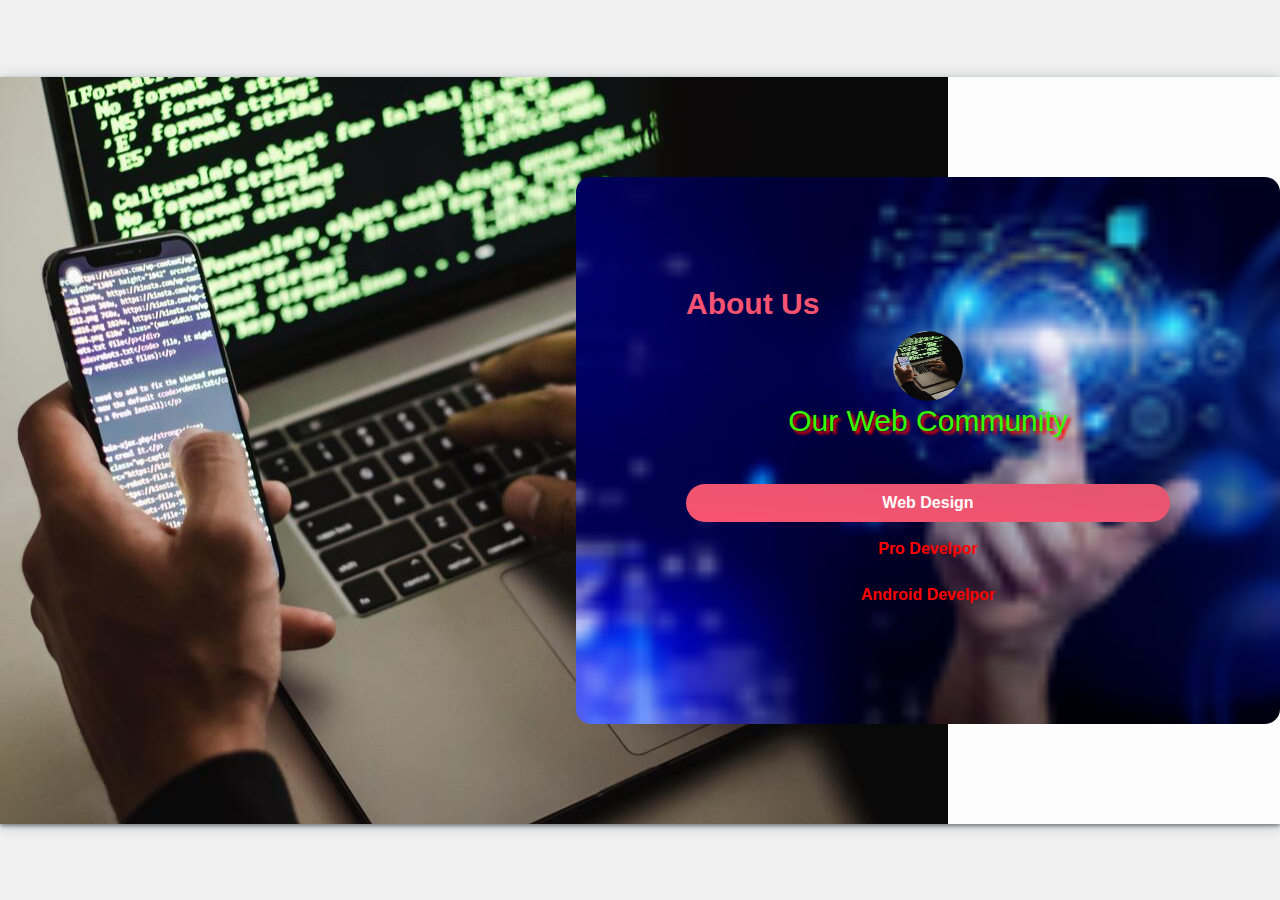
<file: about.html>
<!DOCTYPE html>
<html lang="en"><head>
    <meta charset="UTF-8">
    <meta name="viewport" content="width=device-width, initial-scale=1.0">
    <title>About Us Page</title>
    <link rel="stylesheet" href="about.css">
<input type="hidden" id="_w_simile" data-inspect-config="3"><script type="text/javascript" src="chrome-extension://dbjbempljhcmhlfpfacalomonjpalpko/scripts/inspector.js"></script></head>

<body>
    <div class="about-section">
        <div class="inner-container">
            <h1>About Us</h1>
            <p class="text">

                <img src="images/about/pic.jpg" style="border-radius: 50px; height: 70px; width: 70px;" alt=""><br>

                Our Web Community


            </p>
            <div class="skills">
                <span class="activated">Web Design</span>
                <span>Pro Develpor</span>
                <span>Android Develpor</span>
            </div>
        </div>
    </div>


</body></html>
</file>
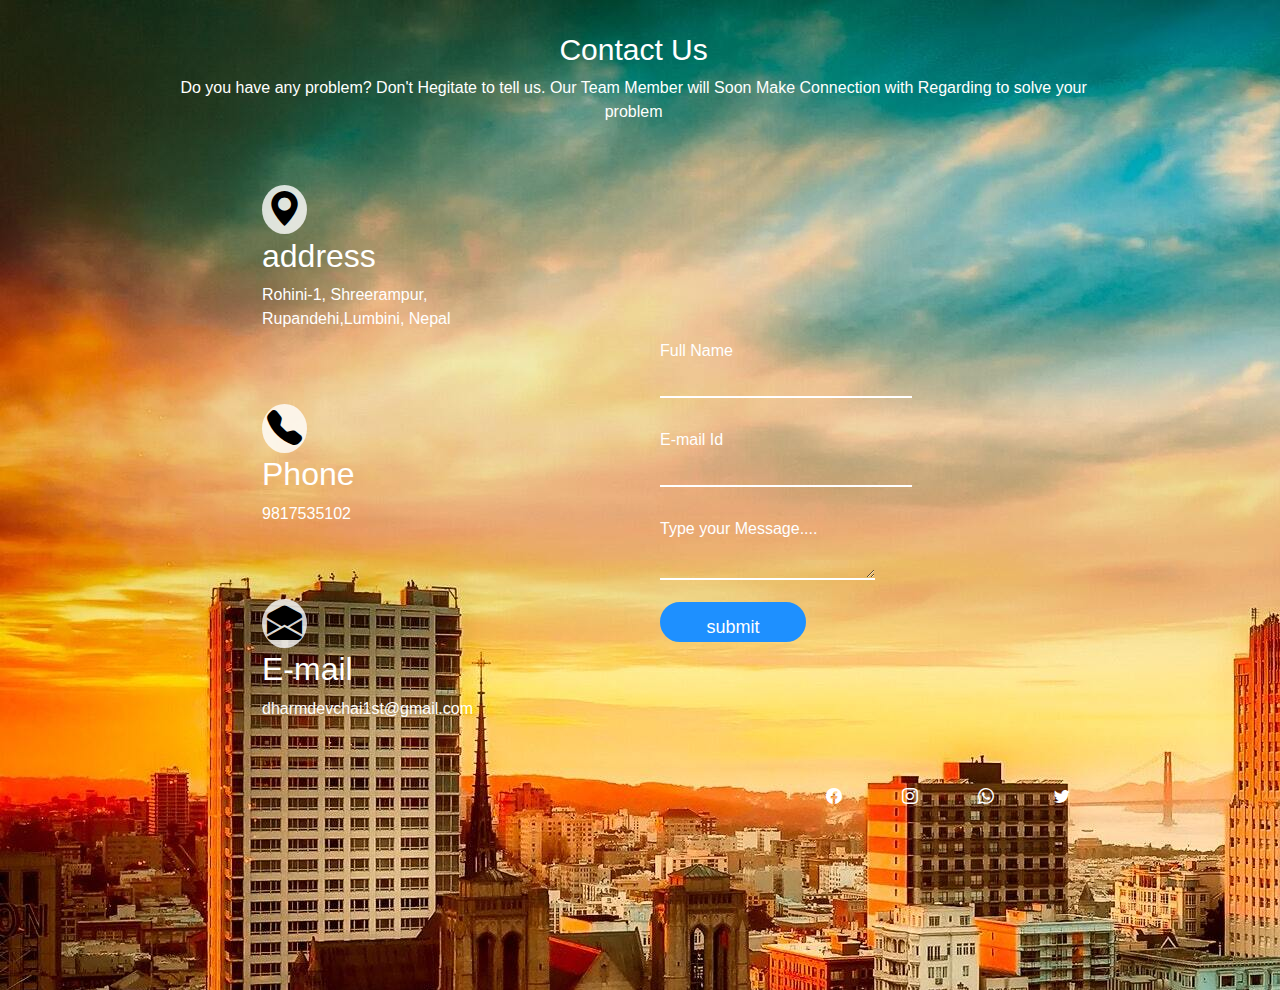
<file: contact_us.html>
<!DOCTYPE html>
<html lang="en"><head>
    <meta charset="UTF-8">
    <meta name="viewport" content="width=device-width, initial-scale=1.0">
    <title>Our e-Store</title>
    <link rel="stylesheet" href="icons-1.8.1\font\bootstrap-icons.css">

    <link rel="stylesheet" href="contact.css">
    <link href="bootstrap-5.1.3-dist/css/bootstrap.min.css" rel="stylesheet" integrity="sha384-1BmE4kWBq78iYhFldvKuhfTAU6auU8tT94WrHftjDbrCEXSU1oBoqyl2QvZ6jIW3" crossorigin="anonymous">

    
<input type="hidden" id="_w_simile" data-inspect-config="3"><script type="text/javascript" src="chrome-extension://dbjbempljhcmhlfpfacalomonjpalpko/scripts/inspector.js"></script></head>
<body style="">
    <div class="container">
        <header>
            <h1>Contact Us</h1>
            <p>Do you have any problem? Don't Hegitate to tell us. Our Team Member will Soon Make Connection with Regarding to solve your problem

			</p>
        </header>
        <div class="content">
            <div class="content-form">
                <section>
                    <i class="bi bi-geo-alt-fill" style="font-size:35px;    padding: 5px;" aria-hidden="true"></i>
                    <h2>address</h2>
                    <p>
					Rohini-1, Shreerampur, <br>Rupandehi,Lumbini, Nepal
                         <br>
                       
                    </p>
                </section>

                <section>
                    <i class="bi bi-telephone-fill" style="font-size:35px;    padding: 5px;" aria-hidden="true"></i>
                    <h2>Phone</h2>
                    <p>9817535102</p>
                </section>

                <section>
                    <i class="bi bi-envelope-open-fill" style="font-size:35px;    padding: 5px;" aria-hidden="true"></i>
                    <h2>E-mail</h2>
                    <p>dharmdevchai1st@gmail.com</p>
                </section>
            </div>
        </div>

      <form action="actions/contact.html" method="GET">
        <div class="form">
            <div class="right">
              <div class="contact-form">
                  <input type="text" name="name" required="">
                  <span>Full Name</span>
              </div>
  
              <div class="contact-form">
                  <input type="email" name="email" required="">
                  <span>E-mail Id</span>
              </div>
              <div class="contact-form">
                  <textarea name="message">                    
                  </textarea>
                  <span> Type your Message....</span>
              </div>
  
              <div class="contact-form">
                  <input type="submit" style="    border-radius: 35px;" name="submit" value="submit">
              </div>
             
            </div>
        </div>
    </form>
        <div class="media">
            <li><a href="https://www.facebook.com/Dharmdev.np/"><i class="bi bi-facebook" aria-hidden="true"></i></a><a></a></li><a>
            </a><li><a></a><a href="https://www.instagram.com/dharmdevchai/"><i class="bi bi-instagram" aria-hidden="true"></i></a><a></a></li><a>
            </a><li><a></a><a href="https://web.whatsapp.com/9817535102"><i class="bi bi-whatsapp" aria-hidden="true"></i></a><a></a></li><a>
            </a><li><a></a><a href="https://twitter.com/ChaiDharmdev"><i class="bi bi-twitter" aria-hidden="true"></i></a><a></a></li><a>
        </a></div><a>
    </a></div><a>    

</a></body></html>
</file>
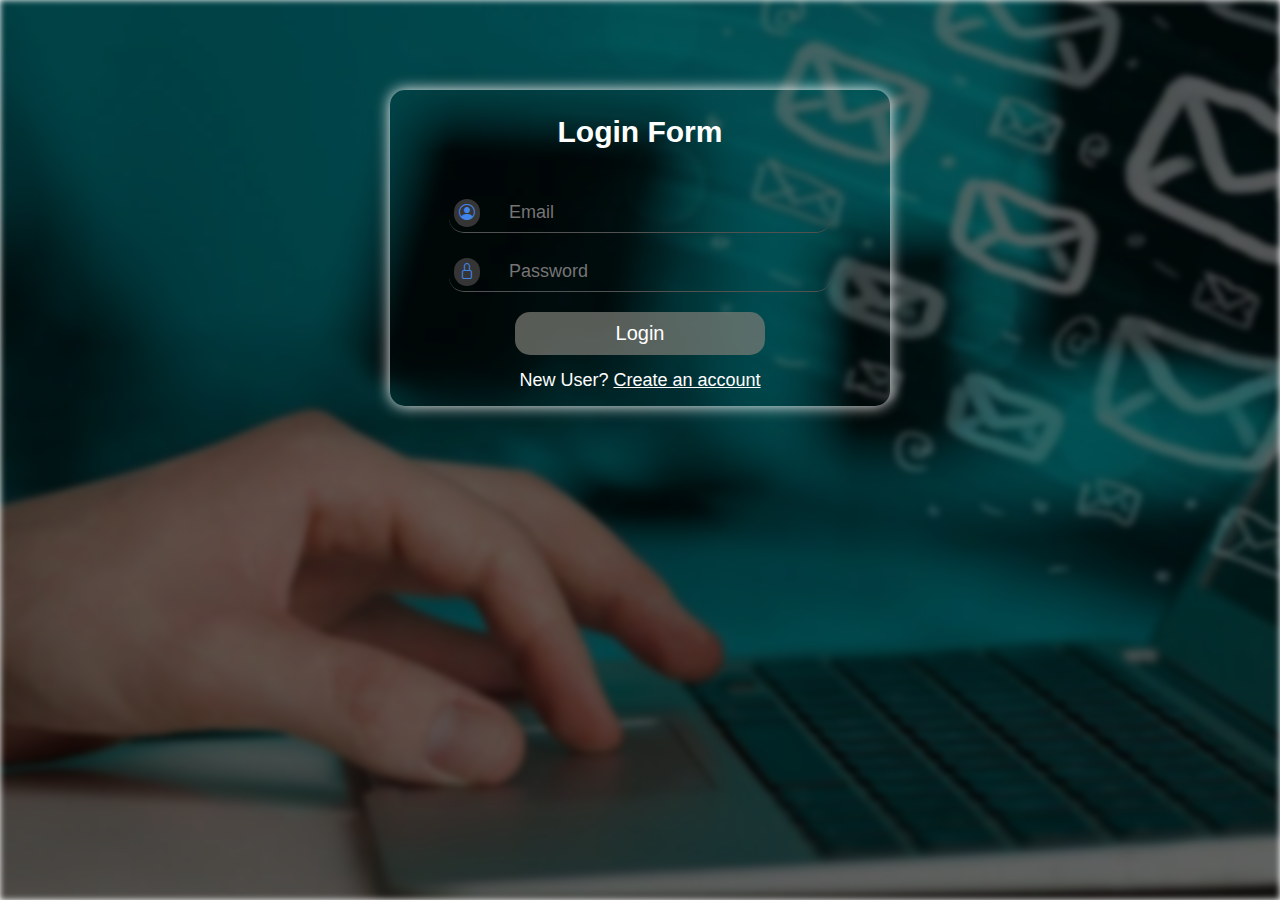
<file: login.html>
<!DOCTYPE html>
<html lang="en"><head>

    <meta charset="UTF-8">
    <meta http-equiv="X-UA-Compatible" content="IE=edge">
    <meta name="viewport" content="width=device-width, initial-scale=1.0">
    <link rel="stylesheet" type="text/css" href="login_registration.css">
    <!-- For icons  -->
    <link rel="stylesheet" href="icons-1.8.1\font\bootstrap-icons.css">
   <title>Login form</title>
    
<script>
function validate_login_form(){
       
	   var password=document.login_form.pass.value;
	   if(password.length<8){
		   alert("Password length must have atleast 8 character..");
		  return false;
	   }else{
		   return ture;
	   }
   }</script>
<input type="hidden" id="_w_simile" data-inspect-config="3"><script type="text/javascript" src="chrome-extension://dbjbempljhcmhlfpfacalomonjpalpko/scripts/inspector.js"></script></head>

<body>
    <div class="background"></div>
    <div class="container">
        <h2>Login Form</h2><center>
        </center>
        <form action="actions/verify.html" method="POST" onsubmit="return validate_login_form()" name="login_form">
            <div class="form-item">
            <span class="bi bi-person-circle"></span>
                <input type="email" name="email" id="text" placeholder="Email" required="">
            </div>

            <div class="form-item">
            <span class="bi bi-lock"></span>
                <input type="password" name="pass" id="password" placeholder="Password" required="">

            </div>

            <button type="submit" name="login"> Login </button>
        
            <div class="options">
                <!--Other Option For Login -->
            </div>
            <p>New User? <a href="registration.html">Create an account</a></p>
        </form>

    </div>









</body></html>
</file>
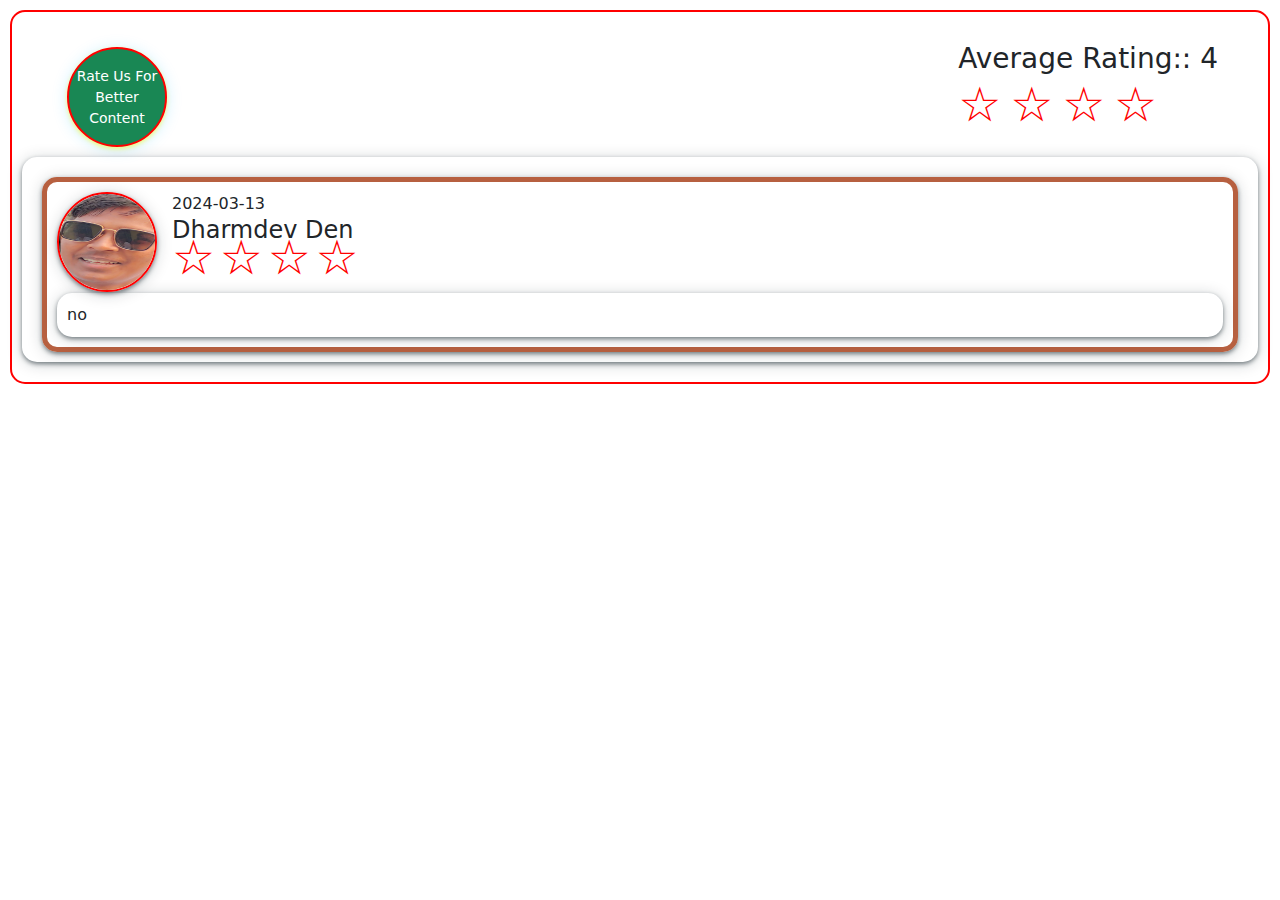
<file: rate.html>
<html lang="en" dir="ltr"><head>
  <meta charset="utf-8">

  <title>Star Rating to Our e-Store</title>
  <link rel="stylesheet" href="icons-1.8.1\font\bootstrap-icons.css">
  <link href="bootstrap-5.1.3-dist/css/bootstrap.min.css" rel="stylesheet" integrity="sha384-1BmE4kWBq78iYhFldvKuhfTAU6auU8tT94WrHftjDbrCEXSU1oBoqyl2QvZ6jIW3" crossorigin="anonymous">
  <link rel="stylesheet" href="rate.css">
  <script src="bootstrap-5.1.3-dist/js/myjquery.js"></script>
  <script src="bootstrap-5.1.3-dist/js/bootstrap.bundle.min.js" integrity="sha384-ka7Sk0Gln4gmtz2MlQnikT1wXgYsOg+OMhuP+IlRH9sENBO0LRn5q+8nbTov4+1p" crossorigin="anonymous"></script>
<input type="hidden" id="_w_simile" data-inspect-config="3"><script type="text/javascript" src="chrome-extension://dbjbempljhcmhlfpfacalomonjpalpko/scripts/inspector.js"></script></head>
<body>
  <div class="contain">
      <div class="write_review">
      <button style="margin-top:5px;margin-left:5px;" type="button" data-bs-toggle="modal" data-bs-target="#rate" data-id="1" class=" rate_btn btn btn-sm btn-success">Rate Us For Better Content</button>
      <h3 style="margin-left:5px;">Average Rating::  4<br> <label style="color:red; cursor: pointer;margin-top: 0;
  margin-bottom: 0;font-size:xxx-large;
">☆</label> <label style="color:red; cursor: pointer;margin-top: 0;
  margin-bottom: 0;font-size:xxx-large;
">☆</label> <label style="color:red; cursor: pointer;margin-top: 0;
  margin-bottom: 0;font-size:xxx-large;
">☆</label> <label style="color:red; cursor: pointer;margin-top: 0;
  margin-bottom: 0;font-size:xxx-large;
">☆</label><!--31-->
      
      </h3></div>
 
  
   



  

<div class="reviews">
 


<div class="review">
      <div class="user">
          <img class="img" src="images/users/Dharmdev.png">
          <div class="data">
              <p>2024-03-13</p>
              <h4>Dharmdev Den</h4>
              <form name="star_form">
              <p style="font-size:20px;" name="p_star" value="4"> <sup> <label style="color:red; cursor: pointer;margin-top: 0;
                  margin-bottom: 0;font-size:xxx-large;
              ">☆</label> <label style="color:red; cursor: pointer;margin-top: 0;
                  margin-bottom: 0;font-size:xxx-large;
              ">☆</label> <label style="color:red; cursor: pointer;margin-top: 0;
                  margin-bottom: 0;font-size:xxx-large;
              ">☆</label> <label style="color:red; cursor: pointer;margin-top: 0;
                  margin-bottom: 0;font-size:xxx-large;
              ">☆</label>   </sup> 
              </p>
              </form>
              
          </div>
      </div>
      <div class="comment">
          no 
      </div>
      
  </div>






</div>



  </div>

<div class="modal fade" id="rate">
  <div class="modal-dialog">
      <div class="modal-content">
          <div class="modal-header">
              <h4 class="modal-title"><b>Rate Us</b></h4>
            <button type="button" class="btn-close" data-bs-dismiss="modal" aria-label="Close">
              </button>
            
          </div>
          <div class="modal-body">
              <form action="actions/rate.html" method="GET" onsubmit="return check_review()" name="rate_form">
               <div class="rating">
                 

                  <input type="radio" name="star" value="5" id="5"><label for="5">☆</label>
                  <input type="radio" name="star" value="4" id="4"><label for="4">☆</label>
                  <input type="radio" name="star" value="3" id="3"><label for="3">☆</label>
                  <input type="radio" name="star" value="2" id="2"><label for="2">☆</label>
                  <input type="radio" name="star" value="1" id="1"><label for="1">☆</label>
              </div>
              
              <div class="row">
                   <div class="">
                      <div class="">
                          <h2 style="color:red;">Review</h2>

                      </div>
                  </div>
              </div>
              <div class="row">
                       <div class="">
                          <textarea type="text" name="review" class="input" placeholder="Write your review" v-model="newItem" @keyup.enter="addItem()"></textarea>
                      </div><!-- End col -->
              </div>

          </form></div>
          <div class="modal-footer">
              <button type="button" class="btn btn-default btn-flat pull-left" data-bs-dismiss="modal"><i class="bi bi-close"></i> Close</button>
              <button type="submit" class="btn btn-success btn-flat" name="rate" value="rate"><i class="bi bi-check-square-o"></i> Save</button>
          </div>
          
      </div>
  </div>
</div>





<script>
  function check_review(){
    var review=document.rate_form.review.value;
    var star=document.rate_form.star.value;
    if( star==""){
      alert("Atleast One STAR Need to Give review");
      return false;
    
     }else   if(review==""){
      alert("Review  Should not be Null");
      return false;
    }else{
      return true;
     }
   }

  </script>

</body></html>
</file>
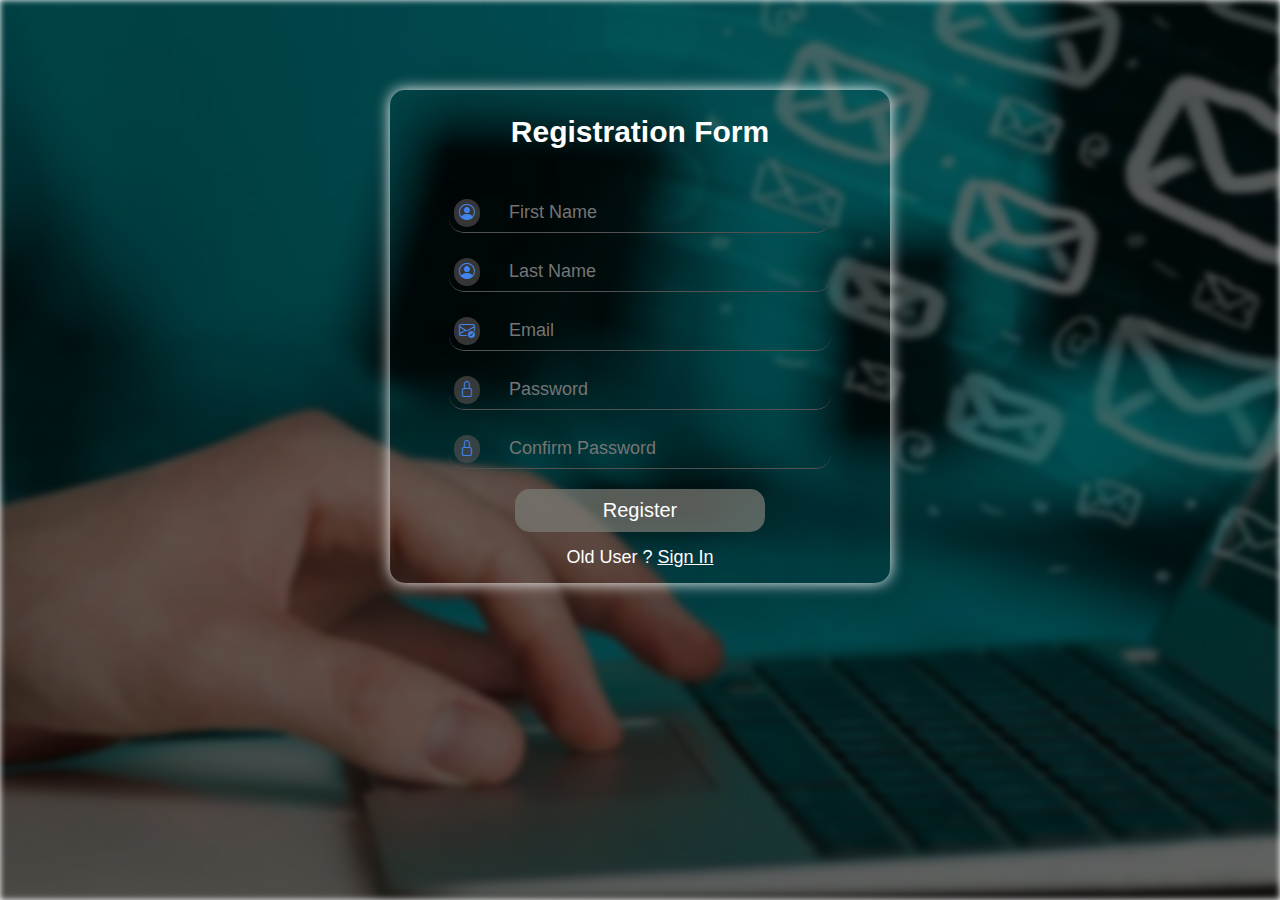
<file: registration.html>
<!DOCTYPE html>
<html lang="en"><head>
  <meta charset="UTF-8">
  <meta http-equiv="X-UA-Compatible" content="IE=edge">
  <meta name="viewport" content="width=device-width, initial-scale=1.0">
  <link rel="stylesheet" type="text/css" href="login_registration.css">
 <!-- For  icons  -->
 <link rel="stylesheet" href="icons-1.8.1\font\bootstrap-icons.css">
 <script>
    function validate_registration_form(){
var password=document.registration_form.password.value;
var repassword=document.registration_form.repassword.value;
if(password.length<8){
alert("Password length must have atleat 8 characters.");
return false;
}else if(password!=repassword) {
  alert("Unmatched passwords");
  return false;
}else{
  return true;
}}
    </script>
  <title>Registration form</title>
<input type="hidden" id="_w_simile" data-inspect-config="3"><script type="text/javascript" src="chrome-extension://dbjbempljhcmhlfpfacalomonjpalpko/scripts/inspector.js"></script></head>

<body>
  <div class="background"></div>
    <div class="container">
      <h2>Registration Form</h2>

      
  
      <form action="actions/register.html" method="POST" name="registration_form" onsubmit=" return validate_registration_form()">

          <div class="form-item">
          <span class="bi bi-person-circle"></span>
              <input type="text" name="firstname" id="firstname" placeholder="First Name" required="">
          </div>
          <div class="form-item">
          <span class="bi bi-person-circle"></span>
              <input type="text" name="lastname" id="lastname" placeholder="Last Name">
          </div>
          <div class="form-item">
          <span class="bi bi-envelope-check"></span>
              <input type="email" name="email" id="email" placeholder="Email" required="">
          </div>
          <div class="form-item">
          <span class="bi bi-lock"></span>
              <input type="password" name="password" id="password" placeholder="Password" required="">

          </div>
          <div class="form-item">
          <span class="bi bi-lock"></span>
              <input type="password" name="repassword" id="repassword" placeholder="Confirm Password" required="">

          </div>

          <button type="submit" name="register"> Register </button>
          
          <p>Old User ? <a href="login.html">Sign In</a></p>
      </form>

  </div>
  


</body></html>
</file>
<file: about.css>
*{
    margin: 0;
    padding: 0;
    font-family: "Open Sans",sans-serif;
    box-sizing: border-box;
}

body{
    min-height: 100vh;
    display: flex;
    align-items: center;
    justify-content: center;
    background-color: #f1f1f1;
}

.about-section{
    background: url('images/about/pic.jpg') no-repeat left;
 

    background-color: #fdfdfd;
    overflow: hidden;
    height: 100%;
    padding: 100px 0;
    box-shadow: rgba(14, 30, 37, 0.5) 0px 2px 4px 0px, rgba(14, 30, 37, 0.2) 0px 2px 16px 0px;
}


.inner-container{
    width: 55%;
    float: right;
    color: red;
    border-radius: 15px;
   
    background: url('images/about/nature.png') no-repeat;
    background-color: #fdfdfd;
    background-size: cover;
    overflow: hidden;
    padding: 110px;


}
.inner-container h1{
    margin-bottom: 10px;
    font-size: 30px;
    font-weight: 900;
    
}

.text{
    font-size: 30px;
    color: #33ff00;
    line-height: 30px;
    text-shadow: 3px 3px 3px #ff0000;
    text-align: center;
    margin-bottom: 40px;
}

h1{
  color: #F85370;
}

.skills{
    display: flex;
    justify-content: space-around;
    font-weight: 700;
    font-size: 13px;
        flex-wrap: wrap;
       
}

@media screen and (max-width:1200px){
    .inner-container{
        padding: 80px;
    }
}

@media screen and (max-width:1000px){
    .about-section{
    
        padding: 100px 40px;
    }
    .inner-container{
        width: 100%;
    }
}

@media screen and (max-width:600px){
    .about-section{
        padding: 10px;
    }
    .inner-container{
        padding: 60px;
    }
}
span{
  cursor: pointer;
  font-size: 16px;
text-align: center;
padding: 10px;
  width: 500px;
  margin-top: 8px;
}
span:hover{
background-image: linear-gradient(to right top, #f85370, #f35470, #ee5570, #e8556f, #e3566f);
color: #fff;
border-radius: 20px;
transition: 0.5s;

}
.activated{
  background-image: linear-gradient(to right top, #f85370, #f35470, #ee5570, #e8556f, #e3566f);
  color: #fff;
  border-radius: 20px;


}
</file>
<file: contact.css>
*{
    padding: 0;
    margin: 0;
    color: #fff;
    box-sizing: border-box;
    font-family: 'Poppins', sans-serif;
    border: none;
}
body{
    background-image: url('images/contact_us/bg.jpg');
    width: 100%;
    background-size: auto;
    background-repeat: no-repeat;
  
}
.container{
    overflow: hidden;
}
header{
    position: absolute;
    text-align: center;
    width: 75%;
    left: 12%;
    top: 2rem;
}
header h1{
    font-size: 30px;
}
.empty{
    width: 100%;
    height: 100vh;
    background-color: rgba(0,0,0,0.5);
    position: absolute;
    top: 0px;
    left: 0;
    z-index: -1;
}

.content{
    display: flex;
    height: 110vh;
}
.content section{
    margin-top: 8vh;
    margin-left: 20vh;
}
.content-form{
    margin-top: 7rem;
}
section i{
    border-radius: 50%;
    width: 40px;
    height: 40px;
    background-color: rgba(255,255,255,0.8);
    color: black;
    text-align: center;
}
.form{
    display: flex;
    position: absolute;
    top: 0;
    left: 0;
    margin-left: 50%;
    justify-content: center;
    align-items: center;
    min-height: 110vh;
}

.form .contact-form input{
   
    background-color: transparent;
    border: 0px;
    border: transparent;
    margin: 20px;
    padding: 10px;
    font-size: 18px;
    border-bottom: 2px solid #fff;
}
.form .contact-form input ~ span{
    position: absolute;
    left: 20px;
    transition: 0.9s ease-in-out;
    margin-top: 10px;
}
.form .contact-form input:focus ~span{
    transform: translateY(-20px);
    pointer-events: none;
}
.form .contact-form textarea{
    
    border: 0px;
    background-color: transparent;
    margin: 20px;
    font-size: 17px;
    border-bottom: 2px solid white;
}
.form .contact-form textarea ~ span
{
    position: absolute;
    left: 20px;
    margin-top: 10px;
    transition: 0.9s ease-in-out;
}
.form .contact-form textarea:focus ~span{
    transform: translateY(-20px);
    pointer-events: none;
}
.form .contact-form input[type=submit]{
    background-color: dodgerblue;
    border: 2px solid dodgerblue;
    font-size: 18px;
    width: 50%;
    height: 40px;
    margin-top: -5px;
}
.form .contact-form input[type=submit]:hover{
    background-color: transparent;
    color: dodgerblue;
}
.media{
    position: absolute;
    top: 85vh;
    right: 20vh;
    display: flex;
    list-style: none;
}
.media li{
    margin: 20px 30px;
}
@media screen and (max-width: 900px){
    .content{
        height: fit-content;
    }
   .form{
    top: 60vh;
   }
    header{
        position: absolute;
        left: 0;
        top: 5%;
        width: 100%;
        padding: 0 20px;
    }
    .empty{
        height: 210vh;
    }
    .form{
        position: absolute;
    
        margin-left: 10%;
    }
    .content-form{
        display: grid;
        grid-template-columns: repeat(3, 1fr);
        grid-gap: 0;
        margin-top: 35vh;
        flex-wrap: wrap;
        display: flex;
        justify-content: space-around;
        height: fit-content;
       
    }
    .content section{
        margin-top: 0vh;
        margin-left: 0vh;
        text-align: center;
    }
    .media{
        position: absolute;
        top: 145vh;
        right: 30px;
    }
    .media li{
        margin: 10px;
        font-size: 30px;
    }
}
</file>
<file: login_registration.css>
body {
            padding: 0;
            margin: 0;
            color: white;
            font-family: Arial, Helvetica, sans-serif;
        }
        
        .background{
            width: 100vw;
            height: 100vh;
            background: url('images/login_registration/bg2.jpg') rgba(0, 0, 0, 0.61);
            background-repeat: no-repeat;
            background-size: cover;
            background-blend-mode: darken;
            position: absolute;
            top: 0;
            bottom: 0 auto;
            left: 0;
            right: 0;
            z-index: -1;
            filter: blur(3px);
           

        }
        h2 {
            font-size: 30px;
        }
        
        .container {
            display: flex;
            flex-direction: column;
            align-items: center;
            text-align: center;
            max-width: -webkit-fill-available;
            background: transparent;
            box-shadow: 0 0 15px rgb(255, 255, 255);
            border-radius: 15px;
            width: 500px;
            margin: 10vh auto;
           
            
        }
        
        form {
            padding: 10px;
            display: flex;
            flex-direction: column;
            width: 85%;
           
            
        }
        
        .form-item {
            display: flex;
            width: 90%;
            background: transparent;
            margin: 10px auto;
            align-items: center;
            border-radius: 15px;
            border-bottom: 1px solid rgb(82, 81, 81);
       
            
        }
        .form-item:hover {
            border: 1px solid rgb(82, 81, 81);;
        }

        input {
            padding-left:10px;
            border-radius:5px;
            font-size: 18px;
            width: 80%;
            height: 30px;
            outline: none;
            background: transparent;
            border: none;
            margin: auto;
            color: white;
        }
       
        
        span {
            margin: 5px;
            color: rgb(65, 133, 235);
            background: rgba(85, 81, 81, 0.637);
            padding: 5px;
            border-radius: 15px;
        }
        
        button[type="submit"] {
            width: 250px;
            font-size: 20px;
            margin: 10px auto;
            padding: 10px 16px;
            color: white;
            max-width: -webkit-fill-available;
            
            background: rgba(122, 123, 116, 0.72);
            border: none;
            border-radius: 15px;
            text-align: center;
        }

        button[type="submit"]:hover {
            background: rgb(172, 134, 8);
        }
        
        
        button {
            padding: 5px 16px;
            font-size: 18px;
            margin: 5px 15px;
            width: 180px;
            max-width: -webkit-fill-available;
            color: white;
            background: transparent;
            cursor: pointer;
            transition: all 0.2s ease;
        }
        p {
            font-size: 18px;
            margin: 5px;
        }
        a{
            color: white;
        }
        a:hover{
            color: grey;
        }

            
        @media (max-width: 540px) {
            .container{
                margin: 10vh 10px;
            }

        }
</file>
<file: rate.css>
.modal-body{
    color: white;
   
    }
    .modal-dialog{
        margin: 10px auto;
        width: 95%;
    }
.rating {
    display: flex;
    flex-direction: row-reverse;
    justify-content: center;
    }
    
    .rating > input{
     display:none;
    }
    
    .rating > label {
    position: relative;
    width: 1.1em;
    font-size: 8vw;
    color: #FFD700;
    cursor: pointer;
    }
    
    .rating > label::before{
    content: "\2605";
    position: absolute;
    opacity: 0;
    }
    
    .rating > label:hover:before,
    .rating > label:hover ~ label:before {
    opacity: 1 !important;
    }
    
    .rating > input:checked ~ label:before{
    opacity:1;
    }
    
    .rating:hover > input:checked ~ label:before{ 
    opacity: 0.4;
     }
     textarea {
        width: 100%;
        border: none;
        background: #E8E8E8;
        padding: 5px 10px;
        height: 100%;
        border-radius: 5px 5px 5px 5px;
        border-bottom: 2px solid #016BA8;
        transition: all 0.5s;
        margin-top: 15px;
        box-shadow: rgba(14, 30, 37, 0.5) 0px 2px 4px 0px, rgba(14, 30, 37, 0.2) 0px 2px 16px 0px;
        
    }
    .rate_btn{
        height:100px;
        width:100px;
        border-radius:100px;
        padding:5px;
        border:2px solid red;
        box-shadow: rgba(251, 255, 0, 0.5) 0px 2px 4px 0px, rgba(0, 179, 255, 0.2) 0px 2px 16px 0px;
        
    }
    .contain{
        margin: 10px;
    border: 2px solid red;
    padding-bottom: 10px;
    border-radius: 15px;
    }
    .write_review{
        margin: 30px 50px 0px 50px;
        border-radius: 100%;
        display:flex;
        justify-content: space-between;
        
    }
    .img{
        width: 100px;
        height:100px;
        border: 2px solid red;
        border-radius: 100px;
        box-shadow: rgba(14, 30, 37, 0.5) 0px 2px 4px 0px, rgba(14, 30, 37, 0.2) 0px 2px 16px 0px;
    }
    .reviews{
        border-radius:15px;
        margin:10px 10px 10px 10px;
        padding:10px;
        box-shadow: rgba(14, 30, 37, 0.5) 0px 2px 4px 0px, rgba(14, 30, 37, 0.2) 0px 2px 16px 0px;

    }
    .review{
        box-shadow: rgba(14, 30, 37, 0.5) 0px 2px 4px 0px, rgba(14, 30, 37, 0.2) 0px 2px 16px 0px;
        margin: 10px 10px 0px 10px;
        border: 5px solid #b76040;
        padding: 10px;
        border-radius: 15px;
    }
    .user{
        display: flex;
    }
    .data{
        margin-left: 15px;
    }
    .comment{
        text-align: justify;
        border-radius:15px;
        padding:10px;
        box-shadow: rgba(14, 30, 37, 0.5) 0px 2px 4px 0px, rgba(14, 30, 37, 0.2) 0px 2px 16px 0px;

    }
    p {
        margin-top: 0;
        margin-bottom: 0;
    }
    h4{
        margin-bottom: 20px;
    }
</file>
